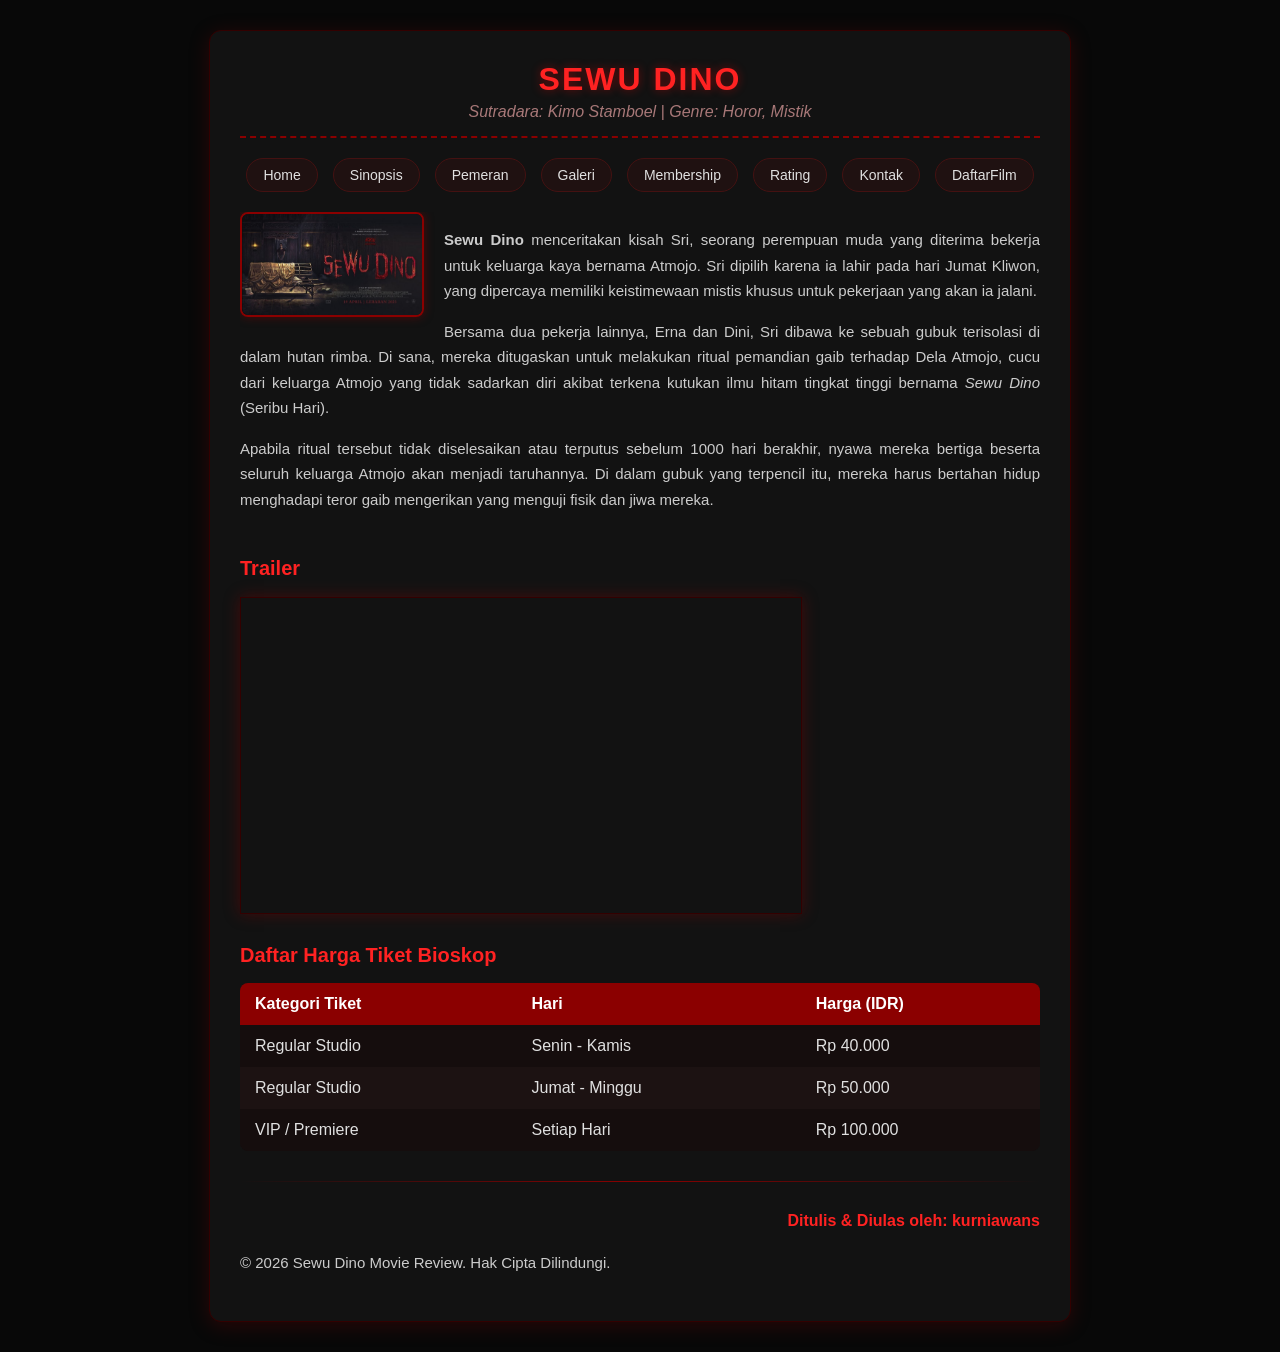
<file: index.html>
<!DOCTYPE html>
<html lang="id">
<head>
<meta charset="UTF-8">
<meta name="viewport" content="width=device-width, initial-scale=1.0">
<title>Sewu Dino - Review & Tiket</title>
<style>
    body {
        font-family: 'Segoe UI', Tahoma, Geneva, Verdana, sans-serif;
        margin: 0;
        padding: 0;
        background-color: #080808;
        color: #e0e0e0;
    }
    .container {
        max-width: 800px;
        margin: 30px auto;
        background-color: #121212;
        padding: 30px;
        border-radius: 12px;
        box-shadow: 0 4px 20px rgba(139, 0, 0, 0.25);
        border: 1px solid #330000;
    }
    header {
        text-align: center;
        border-bottom: 2px dashed #8b0000;
        padding-bottom: 15px;
    }
    h1 {
        font-size: 32px;
        color: #ff2222;
        margin: 0;
        text-transform: uppercase;
        letter-spacing: 2px;
        text-shadow: 0 0 10px rgba(255, 0, 0, 0.4);
    }
    .subtitle {
        font-size: 16px;
        color: #a87878;
        margin-top: 5px;
        font-style: italic;
    }
    nav {
        display: flex;
        justify-content: center;
        gap: 15px;
        margin: 20px 0;
        flex-wrap: wrap;
    }
    nav a {
        color: #e0e0e0;
        background-color: #1f1111;
        padding: 8px 16px;
        text-decoration: none;
        border-radius: 20px;
        font-size: 14px;
        border: 1px solid #441111;
        transition: all 0.3s ease;
    }
    nav a:hover {
        background-color: #8b0000;
        color: #fff;
        box-shadow: 0 0 8px rgba(255, 0, 0, 0.6);
    }
    .poster-container {
        overflow: hidden;
        margin-top: 20px;
    }
    .poster {
        width: 180px;
        float: left;
        margin-right: 20px;
        margin-bottom: 10px;
        border-radius: 8px;
        border: 2px solid #8b0000;
        box-shadow: 0 0 10px rgba(139, 0, 0, 0.5);
    }
    p {
        font-size: 15px;
        line-height: 1.7;
        color: #cccccc;
        text-align: justify;
    }
    h2 {
        font-size: 20px;
        color: #ff2222;
        margin-top: 30px;
        clear: both;
    }
    .video-wrapper {
        max-width: 560px;
        margin: 15px 0;
        border: 1px solid #330000;
        box-shadow: 0 0 15px rgba(139, 0, 0, 0.4);
    }
    .video-wrapper iframe {
        width: 100%;
        height: 315px;
        border: none;
        display: block;
    }
    table.harga {
        width: 100%;
        border-collapse: collapse;
        margin-top: 10px;
        border-radius: 8px;
        overflow: hidden;
    }
    table.harga th, table.harga td {
        padding: 12px 15px;
        text-align: left;
    }
    table.harga th {
        background-color: #8b0000;
        color: #ffffff;
        font-weight: bold;
    }
    table.harga tr:nth-child(even) {
        background-color: #1c1212;
    }
    table.harga tr:nth-child(odd) {
        background-color: #150d0d;
    }
    .custom-divider {
        height: 1px;
        background: linear-gradient(to right, transparent, #8b0000, transparent);
        margin: 30px 0;
    }
    .author-box {
        text-align: right;
        font-weight: bold;
        color: #ff2222;
        margin-top: 15px;
    }
    footer {
        text-align: center;
        font-size: 13px;
        color: #775555;
        margin-top: 20px;
    }
</style>
</head>
<body>

    <div class="container">

        <header>
            <h1>Sewu Dino</h1>
            <div class="subtitle">Sutradara: Kimo Stamboel | Genre: Horor, Mistik</div>
        </header>

   <nav>
    <a href="index.html">Home</a>
    <a href="sinopsis.html">Sinopsis</a>
    <a href="pemeran.html">Pemeran</a>
    <a href="galeri.html">Galeri</a>
    <a href="membership.html">Membership</a>
    <a href="rating.html">Rating</a>
    <a href="kontak.html">Kontak</a>
    <a href="./katalog/home.html">DaftarFilm</a>
</nav>
        <div class="poster-container">
           <img src="poster.jpg" class="poster" alt="Poster Sewu Dino">
            <p><strong>Sewu Dino</strong> menceritakan kisah Sri, seorang perempuan muda yang diterima bekerja untuk keluarga kaya bernama Atmojo. Sri dipilih karena ia lahir pada hari Jumat Kliwon, yang dipercaya memiliki keistimewaan mistis khusus untuk pekerjaan yang akan ia jalani.</p>

            <p>Bersama dua pekerja lainnya, Erna dan Dini, Sri dibawa ke sebuah gubuk terisolasi di dalam hutan rimba. Di sana, mereka ditugaskan untuk melakukan ritual pemandian gaib terhadap Dela Atmojo, cucu dari keluarga Atmojo yang tidak sadarkan diri akibat terkena kutukan ilmu hitam tingkat tinggi bernama <em>Sewu Dino</em> (Seribu Hari).</p>

            <p>Apabila ritual tersebut tidak diselesaikan atau terputus sebelum 1000 hari berakhir, nyawa mereka bertiga beserta seluruh keluarga Atmojo akan menjadi taruhannya. Di dalam gubuk yang terpencil itu, mereka harus bertahan hidup menghadapi teror gaib mengerikan yang menguji fisik dan jiwa mereka.</p>
        </div>

        <h2>Trailer</h2>
        <div class="video-wrapper">
            <iframe width="560" height="315"
                src="https://www.youtube.com/embed/WhhuLy4NvqM?controls=1"
                title="Trailer Sewu Dino"
                frameborder="0"
                allow="accelerometer; autoplay; clipboard-write; encrypted-media; gyroscope; picture-in-picture"
                allowfullscreen>
            </iframe>
        </div>

        <h2>Daftar Harga Tiket Bioskop</h2>
        <table class="harga">
            <thead>
                <tr>
                    <th>Kategori Tiket</th>
                    <th>Hari</th>
                    <th>Harga (IDR)</th>
                </tr>
            </thead>
            <tbody>
                <tr>
                    <td>Regular Studio</td>
                    <td>Senin - Kamis</td>
                    <td>Rp 40.000</td>
                </tr>
                <tr>
                    <td>Regular Studio</td>
                    <td>Jumat - Minggu</td>
                    <td>Rp 50.000</td>
                </tr>
                <tr>
                    <td>VIP / Premiere</td>
                    <td>Setiap Hari</td>
                    <td>Rp 100.000</td>
                </tr>
            </tbody>
        </table>

        <div class="custom-divider"></div>

        <div class="author-box">
            Ditulis & Diulas oleh: kurniawans
        </div>

        <footer>
            <p>&copy; 2026 Sewu Dino Movie Review. Hak Cipta Dilindungi.</p>
        </footer>

    </div>

</body>
</html>
</file>
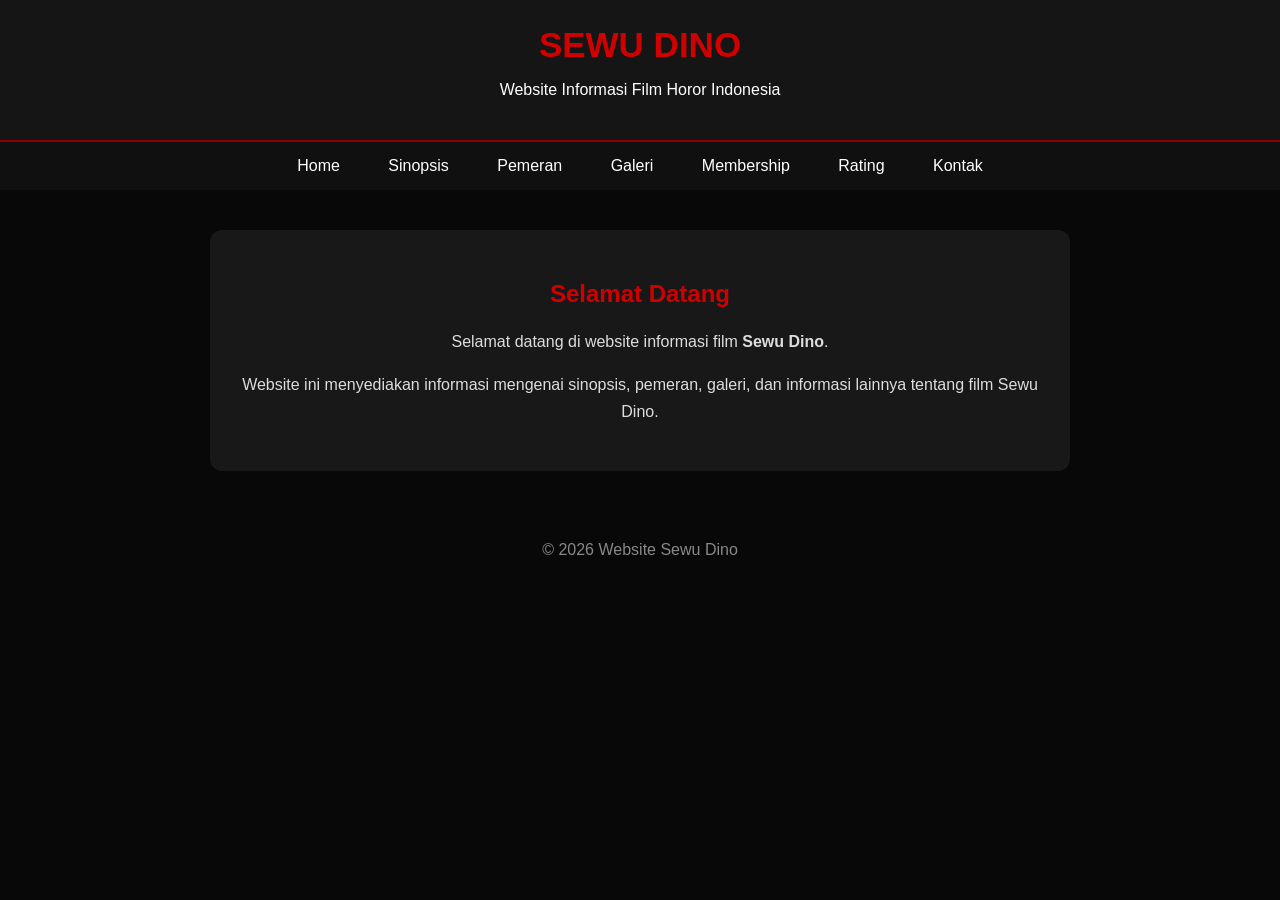
<file: beranda.html>
<!DOCTYPE html>
<html lang="id">
<head>
    <meta charset="UTF-8">
    <meta name="viewport" content="width=device-width, initial-scale=1.0">
    <title>Beranda - Sewu Dino</title>

    <style>
        body {
            margin: 0;
            font-family: Arial, sans-serif;
            background-color: #080808;
            color: white;
        }

        header {
            background-color: #151515;
            padding: 25px;
            text-align: center;
            border-bottom: 2px solid #8b0000;
        }

        header h1 {
            color: #d00000;
            margin: 0;
            font-size: 35px;
        }

        nav {
            text-align: center;
            padding: 15px;
            background-color: #101010;
        }

        nav a {
            color: white;
            text-decoration: none;
            margin: 0 10px;
            padding: 8px 12px;
            border-radius: 5px;
        }

        nav a:hover {
            background-color: #8b0000;
        }

        .container {
            max-width: 800px;
            margin: 40px auto;
            padding: 30px;
            background-color: #181818;
            border-radius: 12px;
            text-align: center;
        }

        .container h2 {
            color: #d00000;
        }

        .container p {
            line-height: 1.7;
            color: #dddddd;
        }

        footer {
            text-align: center;
            padding: 20px;
            color: #888;
            margin-top: 50px;
        }
    </style>
</head>

<body>

    <header>
        <h1>SEWU DINO</h1>
        <p>Website Informasi Film Horor Indonesia</p>
    </header>

  <nav>
    <a href="index.html">Home</a>
    <a href="sinopsis.html">Sinopsis</a>
    <a href="pemeran.html">Pemeran</a>
    <a href="galeri.html">Galeri</a>
    <a href="membership.html">Membership</a>
    <a href="rating.html">Rating</a>
    <a href="kontak.html">Kontak</a>
</nav>

    <div class="container">
        <h2>Selamat Datang</h2>

        <p>
            Selamat datang di website informasi film
            <b>Sewu Dino</b>.
        </p>

        <p>
            Website ini menyediakan informasi mengenai
            sinopsis, pemeran, galeri, dan informasi lainnya
            tentang film Sewu Dino.
        </p>
    </div>

    <footer>
        &copy; 2026 Website Sewu Dino
    </footer>

</body>
</html>
</file>
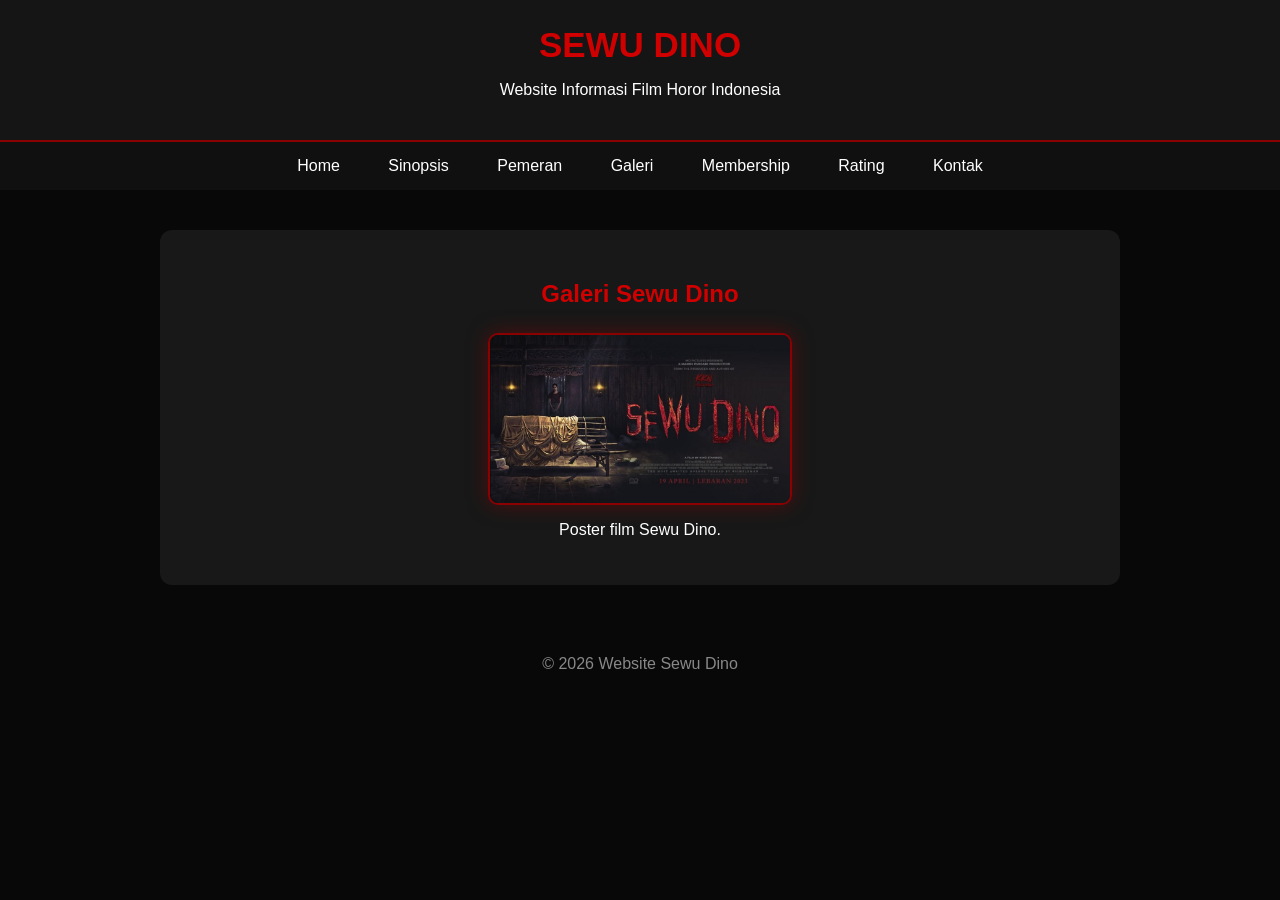
<file: galeri.html>
<!DOCTYPE html>
<html lang="id">
<head>
    <meta charset="UTF-8">
    <meta name="viewport" content="width=device-width, initial-scale=1.0">
    <title>Galeri - Sewu Dino</title>

    <style>
        body {
            margin: 0;
            font-family: Arial, sans-serif;
            background-color: #080808;
            color: white;
        }

        header {
            background-color: #151515;
            padding: 25px;
            text-align: center;
            border-bottom: 2px solid #8b0000;
        }

        header h1 {
            color: #d00000;
            margin: 0;
            font-size: 35px;
        }

        nav {
            text-align: center;
            padding: 15px;
            background-color: #101010;
        }

        nav a {
            color: white;
            text-decoration: none;
            margin: 0 10px;
            padding: 8px 12px;
            border-radius: 5px;
        }

        nav a:hover {
            background-color: #8b0000;
        }

        .container {
            max-width: 900px;
            margin: 40px auto;
            padding: 30px;
            background-color: #181818;
            border-radius: 12px;
            text-align: center;
        }

        h2 {
            color: #d00000;
        }

        .galeri {
            display: flex;
            justify-content: center;
            margin-top: 25px;
        }

        .galeri img {
            width: 300px;
            max-width: 100%;
            border-radius: 10px;
            border: 2px solid #8b0000;
            box-shadow: 0 0 20px rgba(139, 0, 0, 0.5);
        }

        footer {
            text-align: center;
            padding: 20px;
            color: #888;
            margin-top: 50px;
        }
    </style>
</head>

<body>

    <header>
        <h1>SEWU DINO</h1>
        <p>Website Informasi Film Horor Indonesia</p>
    </header>

  <nav>
    <a href="index.html">Home</a>
    <a href="sinopsis.html">Sinopsis</a>
    <a href="pemeran.html">Pemeran</a>
    <a href="galeri.html">Galeri</a>
    <a href="membership.html">Membership</a>
    <a href="rating.html">Rating</a>
    <a href="kontak.html">Kontak</a>
</nav>

    <div class="container">
        <h2>Galeri Sewu Dino</h2>

        <div class="galeri">
            <img src="poster.jpg" alt="Poster Sewu Dino">
        </div>

        <p>
            Poster film Sewu Dino.
        </p>
    </div>

    <footer>
        &copy; 2026 Website Sewu Dino
    </footer>

</body>
</html>
</file>
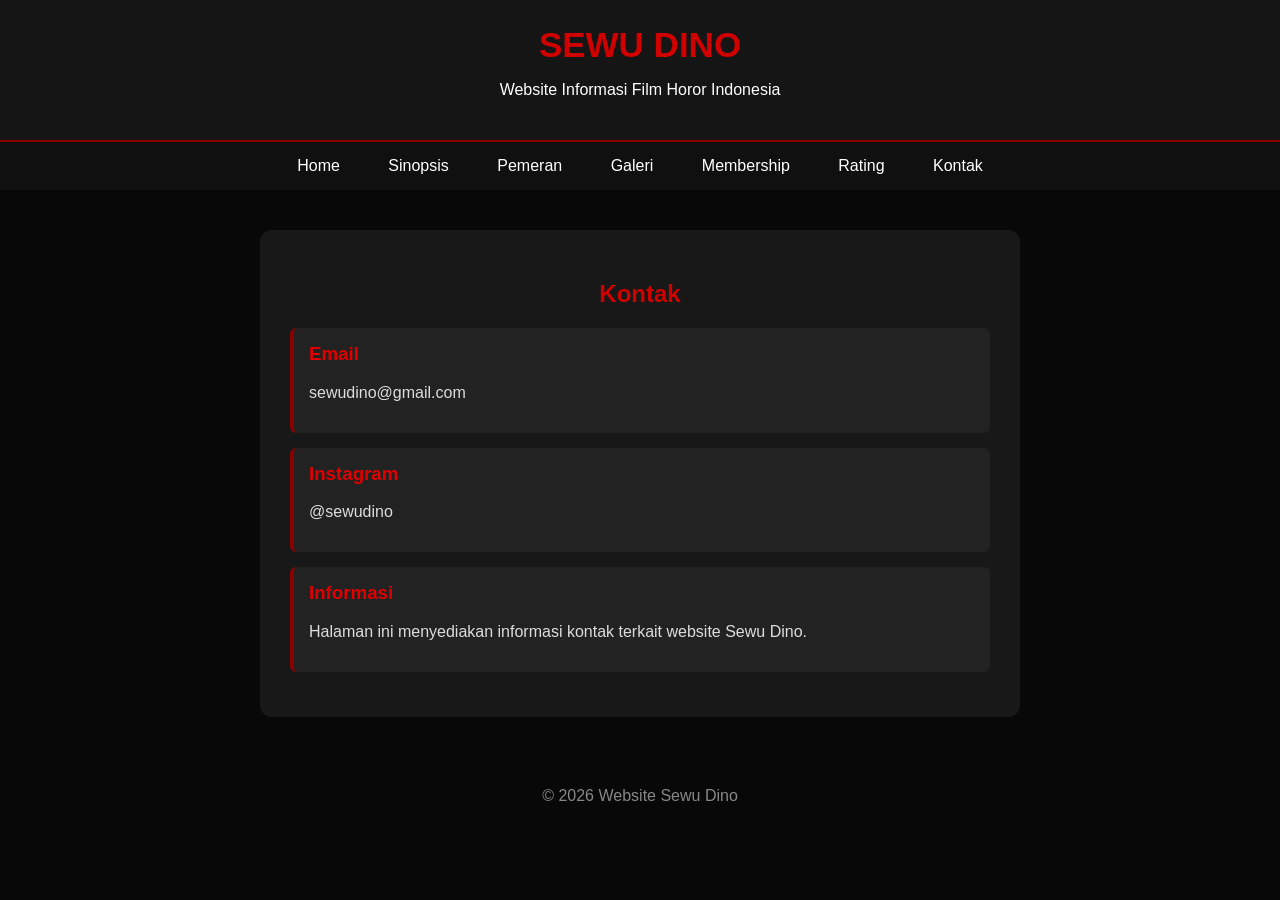
<file: kontak.html>
<!DOCTYPE html>
<html lang="id">
<head>
    <meta charset="UTF-8">
    <meta name="viewport" content="width=device-width, initial-scale=1.0">
    <title>Kontak - Sewu Dino</title>

    <style>
        body {
            margin: 0;
            font-family: Arial, sans-serif;
            background-color: #080808;
            color: white;
        }

        header {
            background-color: #151515;
            padding: 25px;
            text-align: center;
            border-bottom: 2px solid #8b0000;
        }

        header h1 {
            color: #d00000;
            margin: 0;
            font-size: 35px;
        }

        nav {
            text-align: center;
            padding: 15px;
            background-color: #101010;
        }

        nav a {
            color: white;
            text-decoration: none;
            margin: 0 10px;
            padding: 8px 12px;
            border-radius: 5px;
        }

        nav a:hover {
            background-color: #8b0000;
        }

        .container {
            max-width: 700px;
            margin: 40px auto;
            padding: 30px;
            background-color: #181818;
            border-radius: 12px;
        }

        h2 {
            color: #d00000;
            text-align: center;
        }

        .info {
            background-color: #222;
            padding: 15px;
            margin: 15px 0;
            border-left: 4px solid #8b0000;
            border-radius: 6px;
        }

        .info h3 {
            color: #e00000;
            margin-top: 0;
        }

        .info p {
            color: #ddd;
        }

        footer {
            text-align: center;
            padding: 20px;
            color: #888;
            margin-top: 50px;
        }
    </style>
</head>

<body>

    <header>
        <h1>SEWU DINO</h1>
        <p>Website Informasi Film Horor Indonesia</p>
    </header>

  <nav>
    <a href="index.html">Home</a>
    <a href="sinopsis.html">Sinopsis</a>
    <a href="pemeran.html">Pemeran</a>
    <a href="galeri.html">Galeri</a>
    <a href="membership.html">Membership</a>
    <a href="rating.html">Rating</a>
    <a href="kontak.html">Kontak</a>
</nav>

    <div class="container">

        <h2>Kontak</h2>

        <div class="info">
            <h3>Email</h3>
            <p>sewudino@gmail.com</p>
        </div>

        <div class="info">
            <h3>Instagram</h3>
            <p>@sewudino</p>
        </div>

        <div class="info">
            <h3>Informasi</h3>
            <p>
                Halaman ini menyediakan informasi kontak
                terkait website Sewu Dino.
            </p>
        </div>

    </div>

    <footer>
        &copy; 2026 Website Sewu Dino
    </footer>

</body>
</html>
</file>
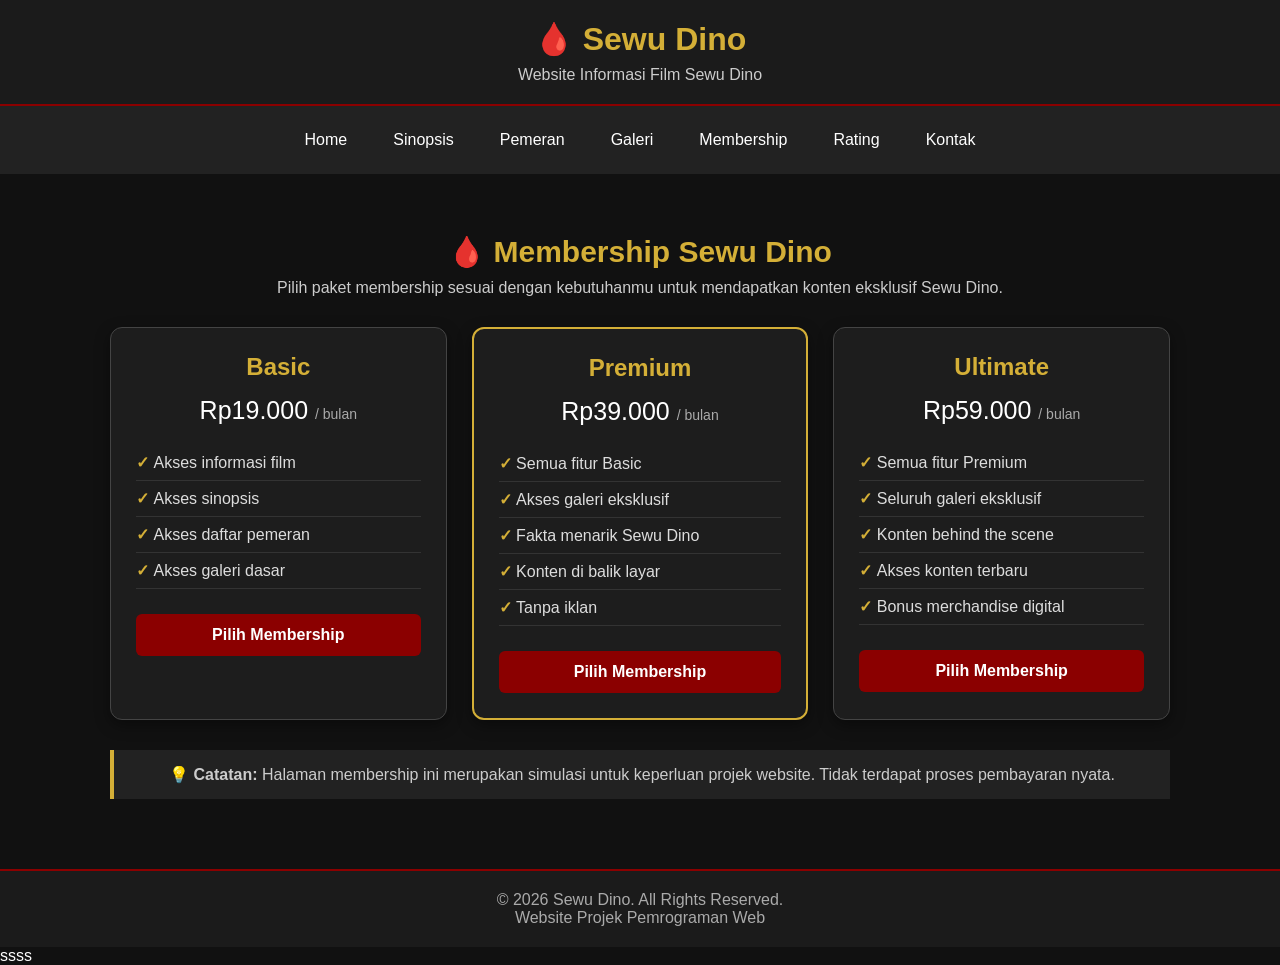
<file: membership.html>
<!DOCTYPE html>
<html lang="id">
<head>
    <meta charset="UTF-8">
    <meta name="viewport" content="width=device-width, initial-scale=1.0">
    <title>Membership - Sewu Dino</title>

    <style>
        * {
            margin: 0;
            padding: 0;
            box-sizing: border-box;
        }

        body {
            font-family: Arial, sans-serif;
            background: #111;
            color: #fff;
        }

        header {
            background: #1b1b1b;
            padding: 20px;
            text-align: center;
            border-bottom: 2px solid #8b0000;
        }

        header h1 {
            color: #d4af37;
            margin-bottom: 8px;
        }

        header p {
            color: #ccc;
        }

        nav {
            background: #222;
            display: flex;
            justify-content: center;
            flex-wrap: wrap;
            gap: 10px;
            padding: 15px;
        }

        nav a {
            color: white;
            text-decoration: none;
            padding: 10px 18px;
            border-radius: 5px;
        }

        nav a:hover,
        nav a.active {
            background: #8b0000;
        }

        .container {
            max-width: 1100px;
            margin: 40px auto;
            padding: 20px;
        }

        .title {
            text-align: center;
            margin-bottom: 30px;
        }

        .title h2 {
            color: #d4af37;
            font-size: 30px;
            margin-bottom: 10px;
        }

        .title p {
            color: #ccc;
        }

        .membership {
            display: grid;
            grid-template-columns: repeat(auto-fit, minmax(250px, 1fr));
            gap: 25px;
        }

        .card {
            background: #1d1d1d;
            border: 1px solid #444;
            border-radius: 12px;
            padding: 25px;
            text-align: center;
            box-shadow: 0 5px 15px rgba(0,0,0,0.4);
            transition: 0.3s;
        }

        .card:hover {
            transform: translateY(-5px);
            border-color: #d4af37;
        }

        .card.premium {
            border: 2px solid #d4af37;
        }

        .card h3 {
            color: #d4af37;
            font-size: 24px;
            margin-bottom: 15px;
        }

        .price {
            font-size: 25px;
            color: #fff;
            margin-bottom: 20px;
        }

        .price span {
            font-size: 14px;
            color: #aaa;
        }

        .card ul {
            list-style: none;
            text-align: left;
            margin-bottom: 25px;
        }

        .card li {
            padding: 8px 0;
            border-bottom: 1px solid #333;
            color: #ddd;
        }

        .card li::before {
            content: "✓ ";
            color: #d4af37;
            font-weight: bold;
        }

        .btn {
            display: block;
            background: #8b0000;
            color: white;
            text-decoration: none;
            padding: 12px;
            border-radius: 6px;
            font-weight: bold;
        }

        .btn:hover {
            background: #b30000;
        }

        .info {
            margin-top: 30px;
            background: #222;
            border-left: 4px solid #d4af37;
            padding: 15px;
            color: #ccc;
            text-align: center;
        }

        footer {
            margin-top: 50px;
            background: #1b1b1b;
            text-align: center;
            padding: 20px;
            color: #aaa;
            border-top: 2px solid #8b0000;
        }

        @media (max-width: 600px) {
            .title h2 {
                font-size: 24px;
            }

            nav a {
                padding: 8px 12px;
                font-size: 14px;
            }
        }
    </style>
</head>

<body>

    <!-- HEADER -->
    <header>
        <h1>🩸 Sewu Dino</h1>
        <p>Website Informasi Film Sewu Dino</p>
    </header>

    <!-- NAVBAR -->
  <nav>
    <a href="index.html">Home</a>
    <a href="sinopsis.html">Sinopsis</a>
    <a href="pemeran.html">Pemeran</a>
    <a href="galeri.html">Galeri</a>
    <a href="membership.html">Membership</a>
    <a href="rating.html">Rating</a>
    <a href="kontak.html">Kontak</a>
</nav>

    <!-- CONTENT -->
    <div class="container">

        <div class="title">
            <h2>🩸 Membership Sewu Dino</h2>
            <p>
                Pilih paket membership sesuai dengan kebutuhanmu
                untuk mendapatkan konten eksklusif Sewu Dino.
            </p>
        </div>

        <div class="membership">

            <!-- BASIC -->
            <div class="card">
                <h3>Basic</h3>

                <div class="price">
                    Rp19.000 <span>/ bulan</span>
                </div>

                <ul>
                    <li>Akses informasi film</li>
                    <li>Akses sinopsis</li>
                    <li>Akses daftar pemeran</li>
                    <li>Akses galeri dasar</li>
                </ul>

                <a href="#" class="btn"
                   onclick="pilihPaket('Basic')">
                    Pilih Membership
                </a>
            </div>

            <!-- PREMIUM -->
            <div class="card premium">
                <h3>Premium</h3>

                <div class="price">
                    Rp39.000 <span>/ bulan</span>
                </div>

                <ul>
                    <li>Semua fitur Basic</li>
                    <li>Akses galeri eksklusif</li>
                    <li>Fakta menarik Sewu Dino</li>
                    <li>Konten di balik layar</li>
                    <li>Tanpa iklan</li>
                </ul>

                <a href="#" class="btn"
                   onclick="pilihPaket('Premium')">
                    Pilih Membership
                </a>
            </div>

            <!-- ULTIMATE -->
            <div class="card">
                <h3>Ultimate</h3>

                <div class="price">
                    Rp59.000 <span>/ bulan</span>
                </div>

                <ul>
                    <li>Semua fitur Premium</li>
                    <li>Seluruh galeri eksklusif</li>
                    <li>Konten behind the scene</li>
                    <li>Akses konten terbaru</li>
                    <li>Bonus merchandise digital</li>
                </ul>

                <a href="#" class="btn"
                   onclick="pilihPaket('Ultimate')">
                    Pilih Membership
                </a>
            </div>

        </div>

        <div class="info">
            <p>
                💡 <b>Catatan:</b> Halaman membership ini merupakan
                simulasi untuk keperluan projek website.
                Tidak terdapat proses pembayaran nyata.
            </p>
        </div>

    </div>

    <!-- FOOTER -->
    <footer>
        <p>© 2026 Sewu Dino. All Rights Reserved.</p>
        <p>Website Projek Pemrograman Web</p>
    </footer>

    <script>
        function pilihPaket(paket) {
            alert(
                "Kamu memilih Membership " +
                paket +
                " Sewu Dino."
            );
        }
    </script>

</body>
</html>ssss
</file>
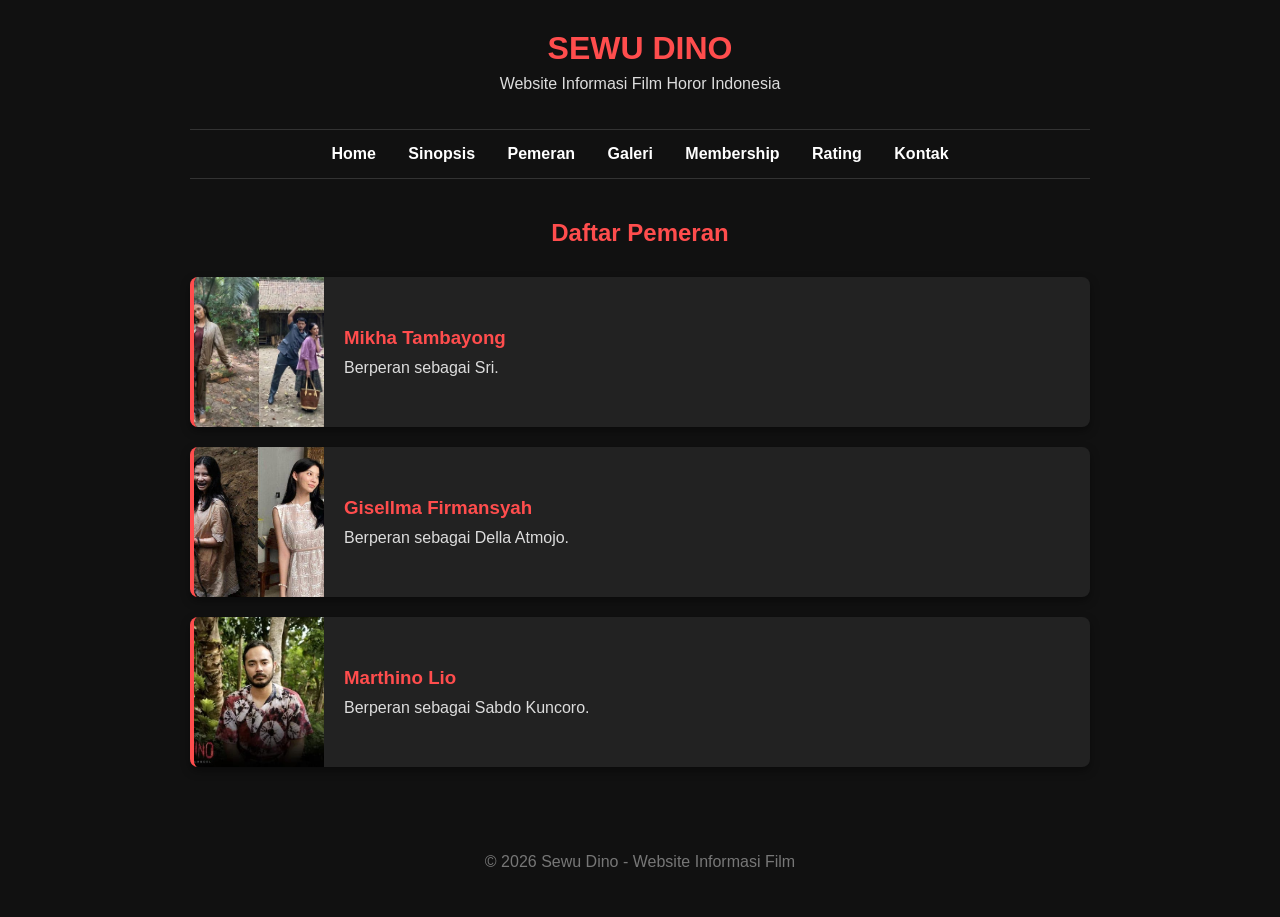
<file: pemeran.html>
<!DOCTYPE html>
<html lang="id">
<head>
    <meta charset="UTF-8">
    <meta name="viewport" content="width=device-width, initial-scale=1.0">
    <title>Pemeran - Sewu Dino</title>

    <style>
        body {
            margin: 0;
            font-family: Arial, sans-serif;
            background-color: #111;
            color: white;
        }

        .container {
            width: 80%;
            max-width: 900px;
            margin: auto;
        }

        header {
            text-align: center;
            padding: 30px 0 20px;
        }

        header h1 {
            color: #ff4d4d;
            margin: 0;
            font-size: 32px;
        }

        header p {
            color: #ddd;
            margin-top: 8px;
        }

        nav {
            text-align: center;
            padding: 15px 0;
            border-top: 1px solid #333;
            border-bottom: 1px solid #333;
        }

        nav a {
            color: white;
            text-decoration: none;
            margin: 0 14px;
            font-weight: bold;
        }

        nav a:hover {
            color: #ff4d4d;
        }

        .content {
            margin: 40px auto;
        }

        .content h2 {
            text-align: center;
            color: #ff4d4d;
            margin-bottom: 30px;
        }

        .actor {
            display: flex;
            align-items: center;
            background-color: #222;
            margin-bottom: 20px;
            border-left: 4px solid #ff4d4d;
            border-radius: 8px;
            overflow: hidden;
            box-shadow: 0 4px 10px rgba(0,0,0,0.4);
        }

        .actor img {
            width: 130px;
            height: 150px;
            object-fit: cover;
        }

        .actor-info {
            padding: 20px;
        }

        .actor-info h3 {
            color: #ff4d4d;
            margin: 0 0 10px;
        }

        .actor-info p {
            margin: 0;
            color: #ddd;
        }

        footer {
            text-align: center;
            color: #777;
            padding: 30px 0;
        }
    </style>
</head>

<body>

<div class="container">

    <header>
        <h1>SEWU DINO</h1>
        <p>Website Informasi Film Horor Indonesia</p>
    </header>

    <nav>
        <a href="index.html">Home</a>
        <a href="sinopsis.html">Sinopsis</a>
        <a href="pemeran.html">Pemeran</a>
        <a href="galeri.html">Galeri</a>
        <a href="membership.html">Membership</a>
        <a href="rating.html">Rating</a>
        <a href="kontak.html">Kontak</a>
    </nav>

    <div class="content">

        <h2>Daftar Pemeran</h2>

        <div class="actor">
            <img src="./images/mikha.jpeg" alt="Mikha Tambayong">
            <div class="actor-info">
                <h3>Mikha Tambayong</h3>
                <p>Berperan sebagai Sri.</p>
            </div>
        </div>

        <div class="actor">
            <img src="./images/gisellma.jpeg" alt="Gisellma Firmansyah">
            <div class="actor-info">
                <h3>Gisellma Firmansyah</h3>
                <p>Berperan sebagai Della Atmojo.</p>
            </div>
        </div>

        <div class="actor">
            <img src="./images/marthino.jpeg" alt="Marthino Lio">
            <div class="actor-info">
                <h3>Marthino Lio</h3>
                <p>Berperan sebagai Sabdo Kuncoro.</p>
            </div>
        </div>

    </div>

    <footer>
        <p>© 2026 Sewu Dino - Website Informasi Film</p>
    </footer>

</div>

</body>
</html>
</file>
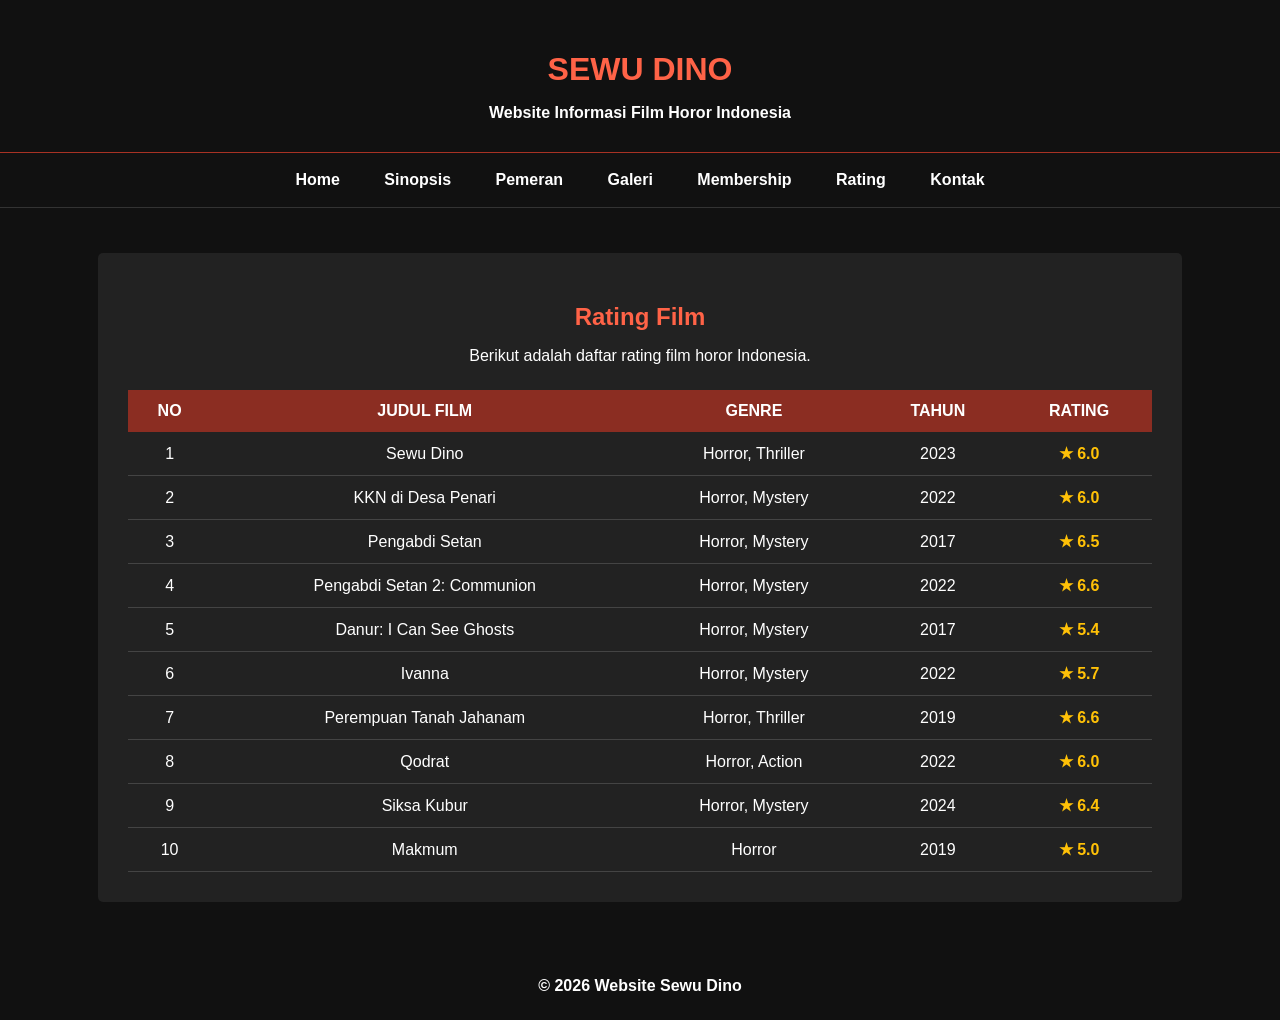
<file: rating.html>
<!DOCTYPE html>
<html lang="id">
<head>
    <meta charset="UTF-8">
    <meta name="viewport" content="width=device-width, initial-scale=1.0">

    <title>Rating - Sewu Dino</title>

    <style>
        body {
            margin: 0;
            background-color: #111111;
            color: white;
            font-family: Arial, sans-serif;
            text-align: center;
        }

        /* HEADER */
        header {
            padding-top: 30px;
        }

        header h1 {
            color: #ff6347;
            margin-bottom: 10px;
        }

        header p {
            font-weight: bold;
        }

        /* NAVBAR */
        nav {
            margin-top: 30px;
            padding: 18px 0;
            border-top: 1px solid #a83224;
            border-bottom: 1px solid #333333;
        }

        nav a {
            color: white;
            text-decoration: none;
            font-weight: bold;
            margin: 0 20px;
        }

        nav a:hover {
            color: #ff6347;
        }

        /* KONTEN */
        .content {
            width: 80%;
            margin: 45px auto;
            padding: 30px;
            background-color: #222222;
            border-radius: 5px;
        }

        .content h2 {
            color: #ff6347;
            margin-bottom: 10px;
        }

        .content p {
            margin-bottom: 25px;
        }

        /* TABEL */
        table {
            width: 100%;
            border-collapse: collapse;
        }

        th {
            background-color: #8b2d22;
            padding: 12px;
        }

        td {
            padding: 12px;
            border-bottom: 1px solid #444444;
        }

        tr:hover {
            background-color: #333333;
        }

        .rating {
            color: #ffc107;
            font-weight: bold;
        }

        /* FOOTER */
        footer {
            margin-top: 50px;
            padding: 25px;
            font-weight: bold;
        }
    </style>
</head>

<body>

    <!-- JUDUL WEBSITE -->
    <header>

        <h1>SEWU DINO</h1>

        <p>Website Informasi Film Horor Indonesia</p>

        <!-- MENU -->
     <nav>
    <a href="index.html">Home</a>
    <a href="sinopsis.html">Sinopsis</a>
    <a href="pemeran.html">Pemeran</a>
    <a href="galeri.html">Galeri</a>
    <a href="membership.html">Membership</a>
    <a href="rating.html">Rating</a>
    <a href="kontak.html">Kontak</a>
</nav>

    </header>


    <!-- ISI HALAMAN -->
    <div class="content">

        <h2>Rating Film</h2>

        <p>
            Berikut adalah daftar rating film horor Indonesia.
        </p>


        <!-- TABEL FILM -->
        <table>

            <tr>
                <th>NO</th>
                <th>JUDUL FILM</th>
                <th>GENRE</th>
                <th>TAHUN</th>
                <th>RATING</th>
            </tr>


            <tr>
                <td>1</td>
                <td>Sewu Dino</td>
                <td>Horror, Thriller</td>
                <td>2023</td>
                <td class="rating">★ 6.0</td>
            </tr>


            <tr>
                <td>2</td>
                <td>KKN di Desa Penari</td>
                <td>Horror, Mystery</td>
                <td>2022</td>
                <td class="rating">★ 6.0</td>
            </tr>


            <tr>
                <td>3</td>
                <td>Pengabdi Setan</td>
                <td>Horror, Mystery</td>
                <td>2017</td>
                <td class="rating">★ 6.5</td>
            </tr>


            <tr>
                <td>4</td>
                <td>Pengabdi Setan 2: Communion</td>
                <td>Horror, Mystery</td>
                <td>2022</td>
                <td class="rating">★ 6.6</td>
            </tr>


            <tr>
                <td>5</td>
                <td>Danur: I Can See Ghosts</td>
                <td>Horror, Mystery</td>
                <td>2017</td>
                <td class="rating">★ 5.4</td>
            </tr>


            <tr>
                <td>6</td>
                <td>Ivanna</td>
                <td>Horror, Mystery</td>
                <td>2022</td>
                <td class="rating">★ 5.7</td>
            </tr>


            <tr>
                <td>7</td>
                <td>Perempuan Tanah Jahanam</td>
                <td>Horror, Thriller</td>
                <td>2019</td>
                <td class="rating">★ 6.6</td>
            </tr>


            <tr>
                <td>8</td>
                <td>Qodrat</td>
                <td>Horror, Action</td>
                <td>2022</td>
                <td class="rating">★ 6.0</td>
            </tr>


            <tr>
                <td>9</td>
                <td>Siksa Kubur</td>
                <td>Horror, Mystery</td>
                <td>2024</td>
                <td class="rating">★ 6.4</td>
            </tr>


            <tr>
                <td>10</td>
                <td>Makmum</td>
                <td>Horror</td>
                <td>2019</td>
                <td class="rating">★ 5.0</td>
            </tr>

        </table>

    </div>


    <!-- FOOTER -->
    <footer>

        © 2026 Website Sewu Dino

    </footer>

</body>
</html>
</file>
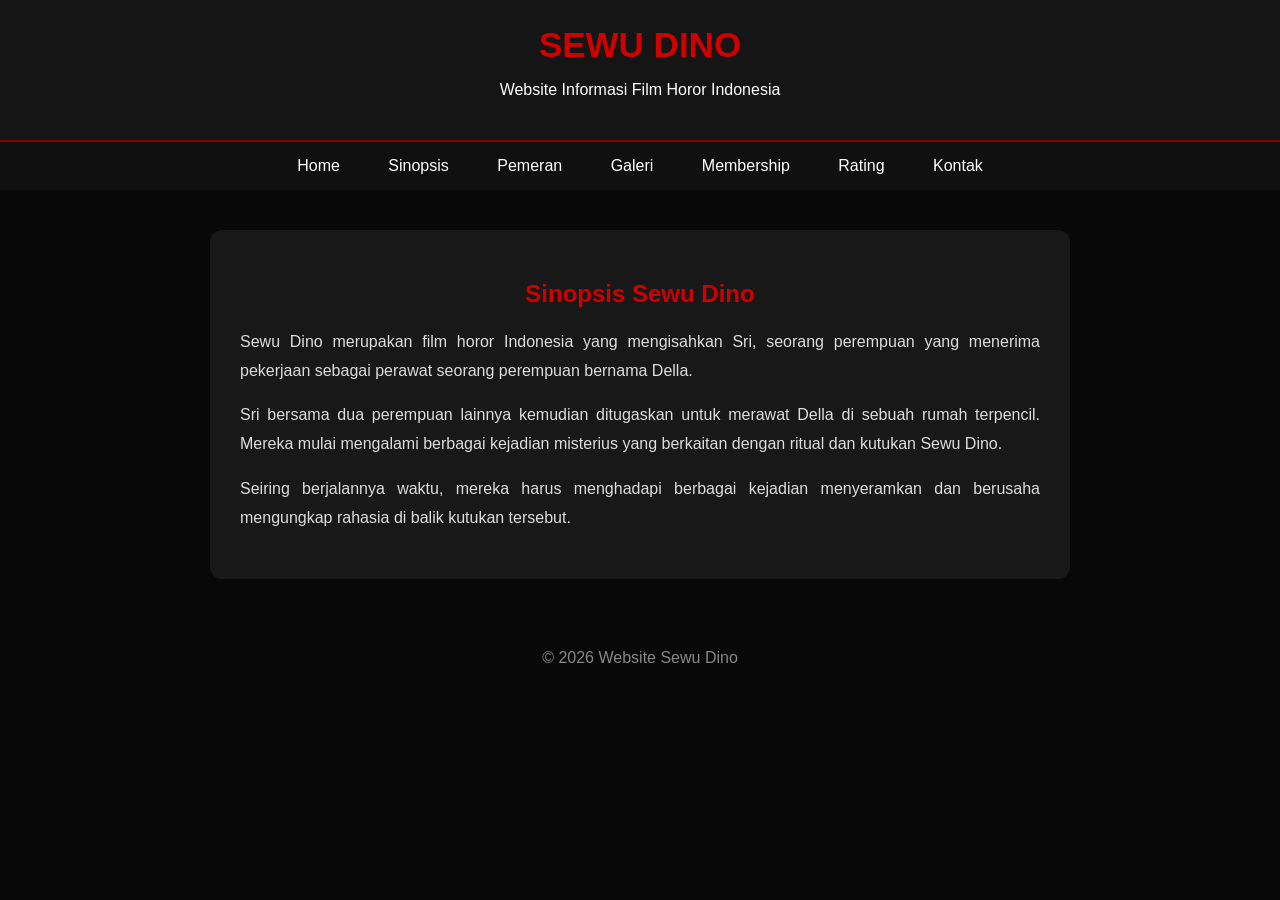
<file: sinopsis.html>
<!DOCTYPE html>
<html lang="id">
<head>
    <meta charset="UTF-8">
    <meta name="viewport" content="width=device-width, initial-scale=1.0">
    <title>Sinopsis - Sewu Dino</title>

    <style>
        body {
            margin: 0;
            font-family: Arial, sans-serif;
            background-color: #080808;
            color: white;
        }

        header {
            background-color: #151515;
            padding: 25px;
            text-align: center;
            border-bottom: 2px solid #8b0000;
        }

        header h1 {
            color: #d00000;
            margin: 0;
            font-size: 35px;
        }

        nav {
            text-align: center;
            padding: 15px;
            background-color: #101010;
        }

        nav a {
            color: white;
            text-decoration: none;
            margin: 0 10px;
            padding: 8px 12px;
            border-radius: 5px;
        }

        nav a:hover {
            background-color: #8b0000;
        }

        .container {
            max-width: 800px;
            margin: 40px auto;
            padding: 30px;
            background-color: #181818;
            border-radius: 12px;
        }

        .container h2 {
            color: #d00000;
            text-align: center;
        }

        .container p {
            line-height: 1.8;
            color: #dddddd;
            text-align: justify;
        }

        footer {
            text-align: center;
            padding: 20px;
            color: #888;
            margin-top: 50px;
        }
    </style>
</head>

<body>

    <header>
        <h1>SEWU DINO</h1>
        <p>Website Informasi Film Horor Indonesia</p>
    </header>

  <nav>
    <a href="index.html">Home</a>
    <a href="sinopsis.html">Sinopsis</a>
    <a href="pemeran.html">Pemeran</a>
    <a href="galeri.html">Galeri</a>
    <a href="membership.html">Membership</a>
    <a href="rating.html">Rating</a>
    <a href="kontak.html">Kontak</a>
</nav>
    <div class="container">
        <h2>Sinopsis Sewu Dino</h2>

        <p>
            Sewu Dino merupakan film horor Indonesia yang mengisahkan
            Sri, seorang perempuan yang menerima pekerjaan sebagai
            perawat seorang perempuan bernama Della.
        </p>

        <p>
            Sri bersama dua perempuan lainnya kemudian ditugaskan
            untuk merawat Della di sebuah rumah terpencil. Mereka
            mulai mengalami berbagai kejadian misterius yang
            berkaitan dengan ritual dan kutukan Sewu Dino.
        </p>

        <p>
            Seiring berjalannya waktu, mereka harus menghadapi
            berbagai kejadian menyeramkan dan berusaha mengungkap
            rahasia di balik kutukan tersebut.
        </p>
    </div>

    <footer>
        &copy; 2026 Website Sewu Dino
    </footer>

</body>
</html>
</file>
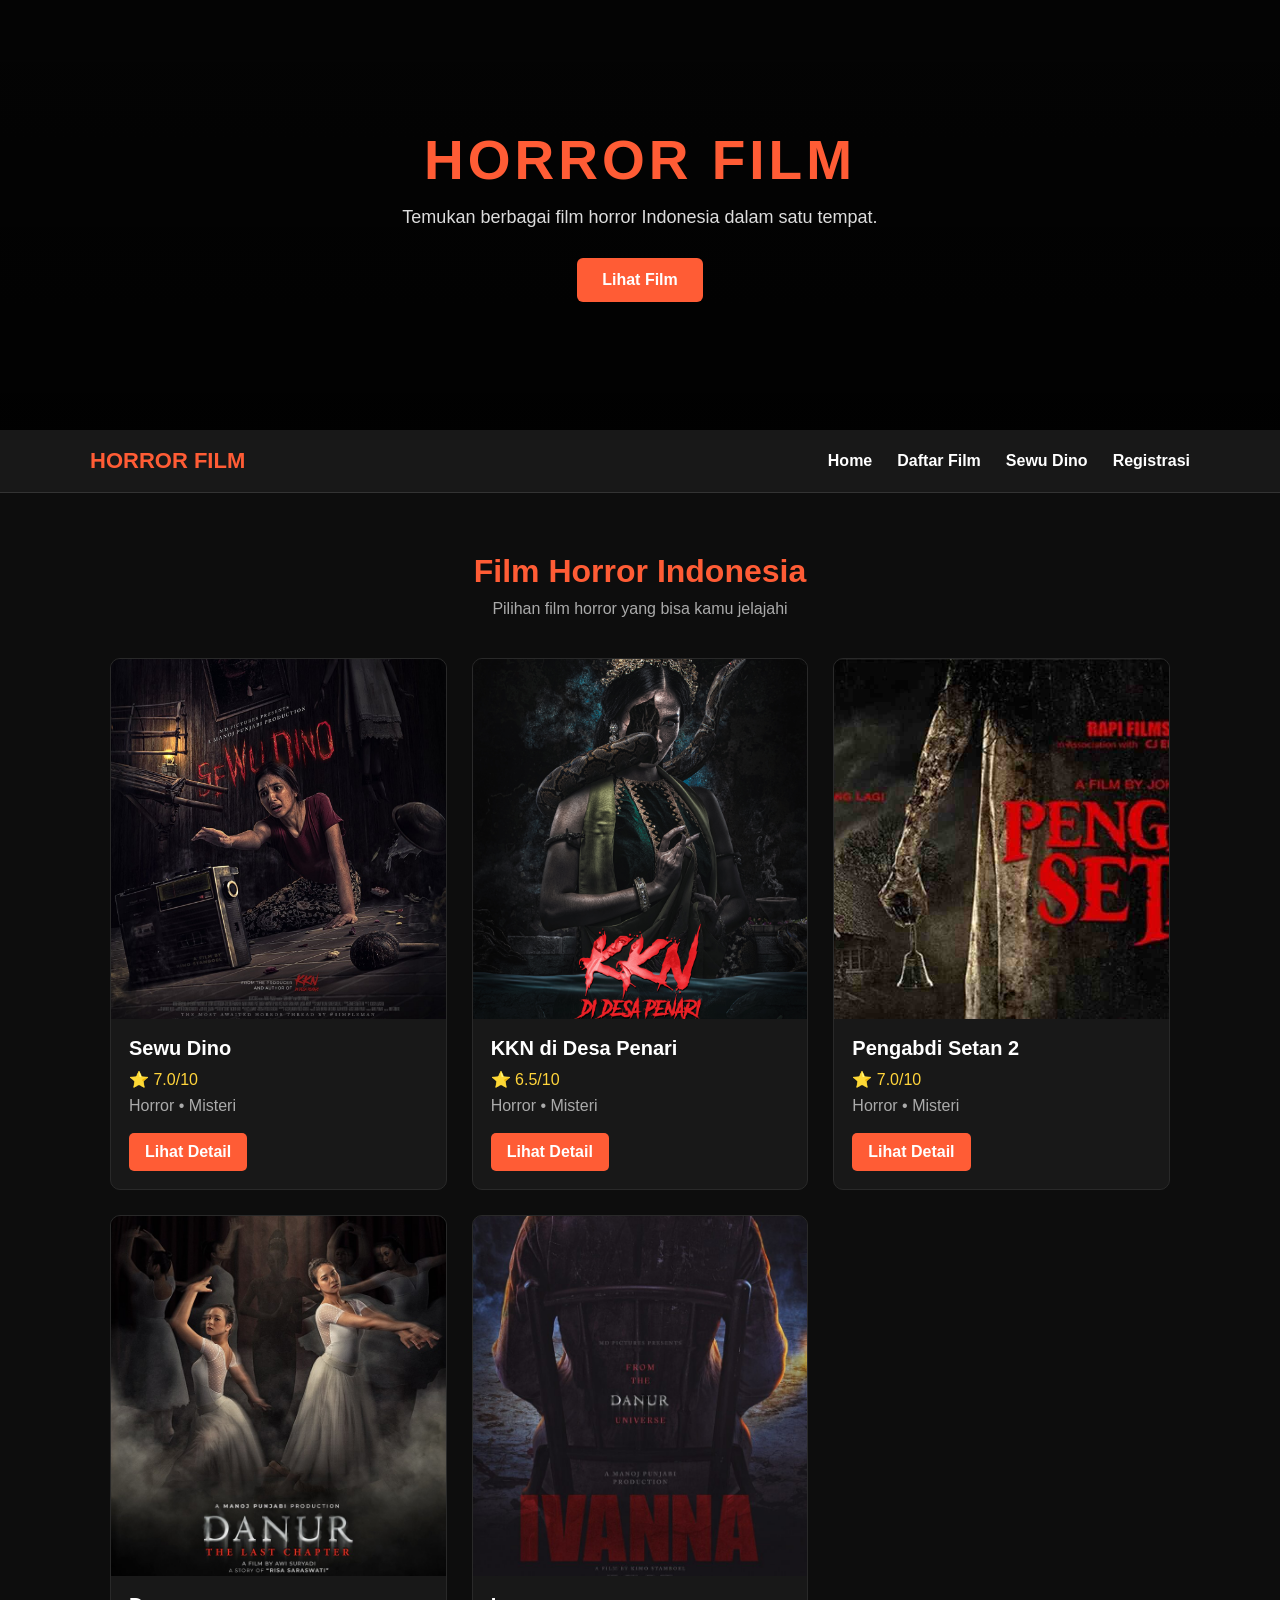
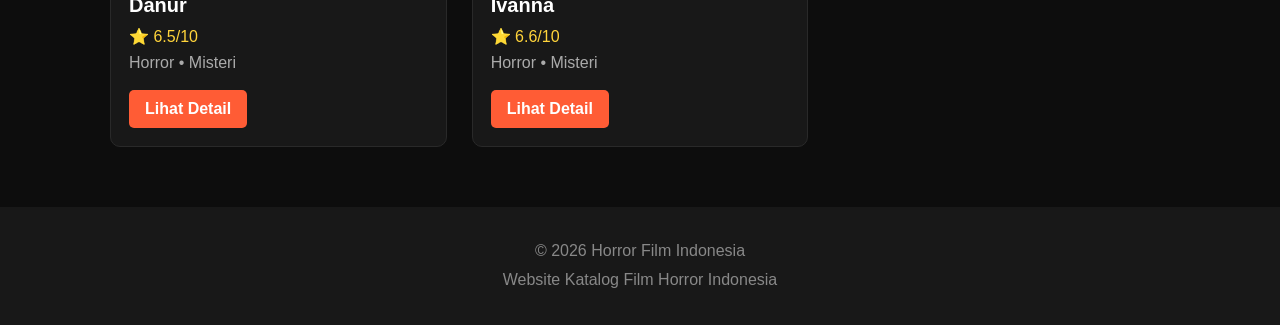
<file: katalog/home.html>
<!DOCTYPE html>
<html lang="id">

<head>
    <meta charset="UTF-8">
    <meta name="viewport" content="width=device-width, initial-scale=1.0">

    <title>Horror Film Indonesia</title>

    <link rel="stylesheet" href="style-katalog.css">

    <style>
        /* MEMASTIKAN SEMUA FILM TAMPIL */
        .film-container {
            display: grid !important;
            grid-template-columns: repeat(3, 1fr) !important;
            gap: 25px !important;
        }

        .film-card {
            display: block !important;
            visibility: visible !important;
            opacity: 1 !important;
        }

        @media (max-width: 800px) {
            .film-container {
                grid-template-columns: repeat(2, 1fr) !important;
            }
        }

        @media (max-width: 500px) {
            .film-container {
                grid-template-columns: 1fr !important;
            }
        }
    </style>

</head>

<body>

    <!-- HEADER -->
    <header class="hero">

        <div class="hero-content">

            <h1>HORROR FILM</h1>

            <p>
                Temukan berbagai film horror Indonesia
                dalam satu tempat.
            </p>

            <a href="#film" class="hero-button">
                Lihat Film
            </a>

        </div>

    </header>


    <!-- NAVBAR -->
    <nav>

        <div class="nav-container">

            <a href="home.html" class="logo">
                HORROR FILM
            </a>

            <div class="menu">

                <a href="home.html">
                    Home
                </a>

                <a href="#film">
                    Daftar Film
                </a>

                <a href="../beranda.html">
                    Sewu Dino
                </a>

                <a href="registrasi.html">
                    Registrasi
                </a>

            </div>

        </div>

    </nav>


    <!-- DAFTAR FILM -->
    <main id="film">

        <h2>Film Horror Indonesia</h2>

        <p class="subtitle">
            Pilihan film horror yang bisa kamu jelajahi
        </p>


        <div class="film-container">


            <!-- SEWU DINO -->
            <div class="film-card">

                <img src="sewu-dino.jpg" alt="Sewu Dino">

                <div class="film-info">

                    <h3>Sewu Dino</h3>

                    <p class="rating">
                        ⭐ 7.0/10
                    </p>

                    <p class="genre">
                        Horror • Misteri
                    </p>

                    <a href="../beranda.html">
                        Lihat Detail
                    </a>

                </div>

            </div>


            <!-- KKN DI DESA PENARI -->
            <div class="film-card">

                <img src="kkn.jpg" alt="KKN di Desa Penari">

                <div class="film-info">

                    <h3>KKN di Desa Penari</h3>

                    <p class="rating">
                        ⭐ 6.5/10
                    </p>

                    <p class="genre">
                        Horror • Misteri
                    </p>

                    <a href="kkn.html">
                        Lihat Detail
                    </a>

                </div>

            </div>


            <!-- PENGABDI SETAN -->
            <div class="film-card">

                <img src="pengabdi-setan.jpg" alt="Pengabdi Setan 2">

                <div class="film-info">

                    <h3>Pengabdi Setan 2</h3>

                    <p class="rating">
                        ⭐ 7.0/10
                    </p>

                    <p class="genre">
                        Horror • Misteri
                    </p>

                    <a href="pengabdi-setan.html">
                        Lihat Detail
                    </a>

                </div>

            </div>


            <!-- DANUR -->
            <div class="film-card">

                <img src="danur.jpg" alt="Danur">

                <div class="film-info">

                    <h3>Danur</h3>

                    <p class="rating">
                        ⭐ 6.5/10
                    </p>

                    <p class="genre">
                        Horror • Misteri
                    </p>

                    <a href="danur.html">
                        Lihat Detail
                    </a>

                </div>

            </div>


            <!-- IVANNA -->
            <div class="film-card">

                <img src="ivanna.jpg" alt="Ivanna">

                <div class="film-info">

                    <h3>Ivanna</h3>

                    <p class="rating">
                        ⭐ 6.6/10
                    </p>

                    <p class="genre">
                        Horror • Misteri
                    </p>

                    <a href="ivanna.html">
                        Lihat Detail
                    </a>

                </div>

            </div>


        </div>

    </main>


    <!-- FOOTER -->
    <footer>

        <p>
            © 2026 Horror Film Indonesia
        </p>

        <p>
            Website Katalog Film Horror Indonesia
        </p>

    </footer>


</body>

</html>
</file>
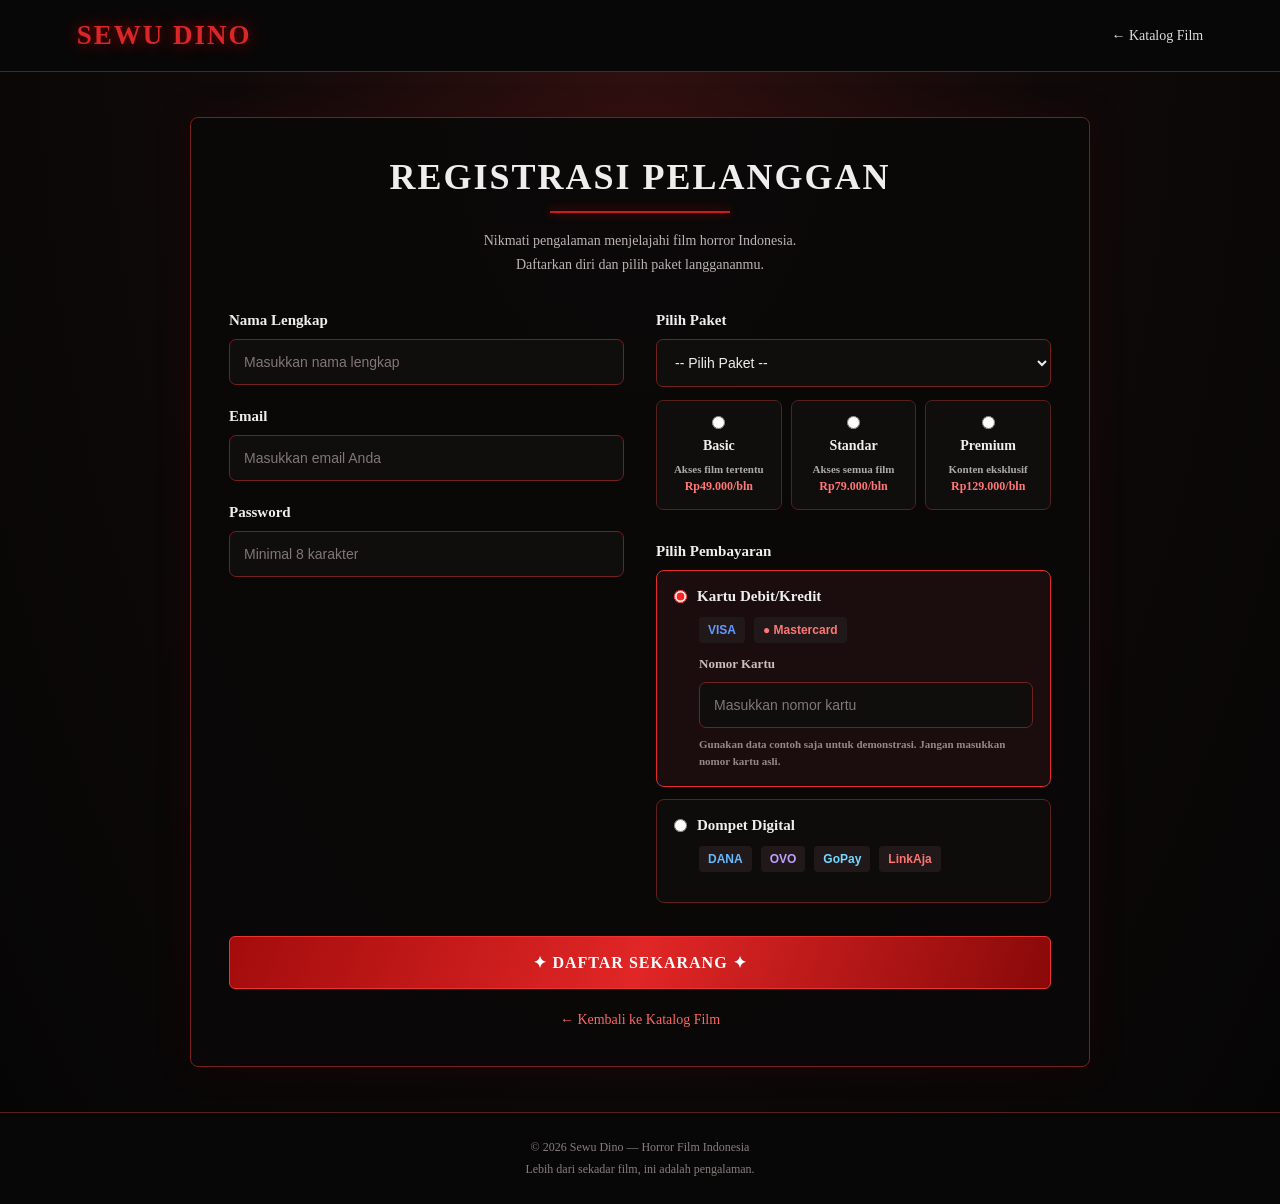
<file: katalog/registrasi.html>
<!DOCTYPE html>
<html lang="id">
<head>
<meta charset="UTF-8">
<meta name="viewport" content="width=device-width, initial-scale=1.0">
<title>Registrasi | Sewu Dino</title>

<style>
* {
    margin: 0;
    padding: 0;
    box-sizing: border-box;
}

body {
    font-family: Georgia, "Times New Roman", serif;
    background:
        radial-gradient(ellipse at top, #321010 0%, #100909 45%, #050505 100%);
    color: #eee;
    min-height: 100vh;
}

/* NAVBAR */
nav {
    background: #080707;
    border-bottom: 1px solid #6e1717;
    padding: 20px 6%;
    display: flex;
    justify-content: space-between;
    align-items: center;
    gap: 20px;
}

.logo {
    color: #d92727;
    font-family: Georgia, serif;
    font-size: 27px;
    font-weight: bold;
    letter-spacing: 2px;
    text-decoration: none;
    text-shadow: 0 0 15px #a00000;
}

.nav-link {
    color: #ddd;
    text-decoration: none;
    font-size: 14px;
}

.nav-link:hover {
    color: #ff3838;
}

/* FORM CONTAINER */
main {
    width: min(900px, 92%);
    margin: 45px auto;
}

.form-container {
    background: rgba(10, 8, 8, 0.96);
    border: 1px solid #762020;
    border-radius: 8px;
    padding: 38px;
    box-shadow: 0 0 35px #50000030;
}

.header {
    text-align: center;
    margin-bottom: 35px;
}

.header h1 {
    color: #eee;
    font-size: clamp(25px, 4vw, 36px);
    letter-spacing: 2px;
    text-transform: uppercase;
    margin-bottom: 13px;
}

.header .line {
    width: 180px;
    height: 2px;
    background: #c51e1e;
    margin: 0 auto 16px;
    box-shadow: 0 0 10px #a00;
}

.header p {
    color: #bdb4b4;
    line-height: 1.7;
    font-size: 14px;
}

/* LAYOUT FORM */
.form-grid {
    display: grid;
    grid-template-columns: 1fr 1fr;
    gap: 28px 32px;
}

.form-group {
    margin-bottom: 23px;
}

label, .section-title {
    display: block;
    margin-bottom: 10px;
    font-size: 15px;
    font-weight: bold;
}

input[type="text"],
input[type="email"],
input[type="password"],
select {
    width: 100%;
    padding: 14px;
    color: #eee;
    background: #100d0d;
    border: 1px solid #722020;
    border-radius: 7px;
    font-size: 14px;
    font-family: Arial, sans-serif;
}

input::placeholder {
    color: #827777;
}

input:focus, select:focus {
    outline: none;
    border-color: #ff3939;
    box-shadow: 0 0 8px #b0000030;
}

select option {
    background: #151010;
    color: white;
}

/* PAKET */
.package-options {
    display: grid;
    grid-template-columns: repeat(3, 1fr);
    gap: 9px;
    margin-top: 13px;
}

.package-card {
    position: relative;
    background: #100d0d;
    border: 1px solid #542020;
    border-radius: 7px;
    padding: 15px 8px;
    text-align: center;
    cursor: pointer;
    transition: 0.2s;
}

.package-card:has(input:checked) {
    border-color: #ff3030;
    background: #3a1111;
    box-shadow: 0 0 12px #8e000030;
}

.package-card input {
    accent-color: #f22;
    margin-bottom: 9px;
}

.package-card strong {
    display: block;
    font-size: 14px;
    margin-bottom: 7px;
}

.package-card small {
    display: block;
    color: #aaa;
    font-size: 11px;
    line-height: 1.5;
}

.package-card .price {
    color: #ff7777;
    font-weight: bold;
    margin-top: 10px;
    font-size: 12px;
}

/* PEMBAYARAN */
.payment-option {
    display: block;
    border: 1px solid #602020;
    background: #0e0b0b;
    border-radius: 8px;
    padding: 17px;
    margin-bottom: 12px;
    cursor: pointer;
}

.payment-option:has(input[type="radio"]:checked) {
    border-color: #e52c2c;
    background: #1b0d0d;
}

.payment-heading {
    display: flex;
    align-items: center;
    gap: 10px;
    margin-bottom: 12px;
}

.payment-heading input {
    accent-color: #f22;
}

.payment-heading span {
    font-weight: bold;
}

.logos {
    display: flex;
    flex-wrap: wrap;
    gap: 9px;
    margin: 8px 0 13px 25px;
}

.logo-chip {
    padding: 6px 9px;
    border-radius: 4px;
    background: #211919;
    font-family: Arial, sans-serif;
    font-size: 12px;
    font-weight: bold;
}

.visa { color: #649aff; }
.mastercard { color: #ff7777; }
.dana { color: #63baff; }
.ovo { color: #bca0ff; }
.gopay { color: #75d8ff; }
.linkaja { color: #ff7373; }

.card-input {
    margin-left: 25px;
}

.card-input label {
    font-size: 13px;
    color: #c9bebe;
}

.note {
    color: #938888;
    font-size: 11px;
    line-height: 1.5;
    margin-top: 8px;
}

/* BUTTON */
.submit-btn {
    width: 100%;
    padding: 16px;
    margin-top: 10px;
    border: 1px solid #ed3333;
    border-radius: 6px;
    background: linear-gradient(110deg, #a30c0c, #e12626, #890909);
    color: white;
    font-family: Georgia, serif;
    font-size: 16px;
    font-weight: bold;
    letter-spacing: 1px;
    cursor: pointer;
    transition: 0.25s;
}

.submit-btn:hover {
    background: #ff2929;
    box-shadow: 0 0 20px #c0000060;
    transform: translateY(-2px);
}

.back-link {
    display: block;
    width: fit-content;
    margin: 23px auto 0;
    color: #ff6666;
    text-decoration: none;
    font-size: 14px;
}

.back-link:hover {
    color: white;
}

footer {
    border-top: 1px solid #572020;
    background: #080707;
    text-align: center;
    padding: 24px 15px;
    color: #887d7d;
    font-size: 12px;
    line-height: 1.8;
}

/* RESPONSIVE HP */
@media (max-width: 650px) {
    nav {
        padding: 17px 5%;
    }

    .logo {
        font-size: 21px;
    }

    main {
        margin: 25px auto;
    }

    .form-container {
        padding: 24px 17px;
    }

    .form-grid {
        grid-template-columns: 1fr;
        gap: 0;
    }

    .package-options {
        gap: 6px;
    }

    .package-card {
        padding: 12px 5px;
    }

    .package-card strong {
        font-size: 12px;
    }

    .package-card small {
        font-size: 10px;
    }
}
</style>
</head>

<body>

<nav>
    <a href="../beranda.html" class="logo">SEWU DINO</a>
    <a href="home.html" class="nav-link">← Katalog Film</a>
</nav>

<main>
    <section class="form-container">

        <div class="header">
            <h1>Registrasi Pelanggan</h1>
            <div class="line"></div>
            <p>
                Nikmati pengalaman menjelajahi film horror Indonesia.
                <br>Daftarkan diri dan pilih paket langgananmu.
            </p>
        </div>

        <form id="registrationForm">
            <div class="form-grid">

                <!-- DATA PELANGGAN -->
                <div>
                    <div class="form-group">
                        <label for="nama">Nama Lengkap</label>
                        <input type="text" id="nama" name="nama"
                               placeholder="Masukkan nama lengkap" required>
                    </div>

                    <div class="form-group">
                        <label for="email">Email</label>
                        <input type="email" id="email" name="email"
                               placeholder="Masukkan email Anda" required>
                    </div>

                    <div class="form-group">
                        <label for="password">Password</label>
                        <input type="password" id="password" name="password"
                               placeholder="Minimal 8 karakter"
                               minlength="8" required>
                    </div>
                </div>

                <!-- PAKET DAN PEMBAYARAN -->
                <div>
                    <div class="form-group">
                        <span class="section-title">Pilih Paket</span>

                        <select id="paket" name="paket" required>
                            <option value="">-- Pilih Paket --</option>
                            <option value="Basic">Basic</option>
                            <option value="Standar">Standar</option>
                            <option value="Premium">Premium</option>
                        </select>

                        <div class="package-options">

                            <label class="package-card">
                                <input type="radio" name="paketVisual"
                                       value="Basic" required>
                                <strong>Basic</strong>
                                <small>Akses film tertentu</small>
                                <span class="price">Rp49.000/bln</span>
                            </label>

                            <label class="package-card">
                                <input type="radio" name="paketVisual"
                                       value="Standar">
                                <strong>Standar</strong>
                                <small>Akses semua film</small>
                                <span class="price">Rp79.000/bln</span>
                            </label>

                            <label class="package-card">
                                <input type="radio" name="paketVisual"
                                       value="Premium">
                                <strong>Premium</strong>
                                <small>Konten eksklusif</small>
                                <span class="price">Rp129.000/bln</span>
                            </label>

                        </div>
                    </div>

                    <div class="form-group">
                        <span class="section-title">Pilih Pembayaran</span>

                        <label class="payment-option">
                            <div class="payment-heading">
                                <input type="radio" name="pembayaran"
                                       value="Kartu Debit/Kredit" required checked>
                                <span>Kartu Debit/Kredit</span>
                            </div>

                            <div class="logos">
                                <span class="logo-chip visa">VISA</span>
                                <span class="logo-chip mastercard">● Mastercard</span>
                            </div>

                            <div class="card-input" id="cardInput">
                                <label for="nomorKartu">Nomor Kartu</label>
                                <input type="text" id="nomorKartu"
                                       name="nomorKartu"
                                       placeholder="Masukkan nomor kartu"
                                       inputmode="numeric"
                                       pattern="[0-9 ]{13,23}"
                                       minlength="13" maxlength="23" required>
                                <p class="note">
                                    Gunakan data contoh saja untuk demonstrasi.
                                    Jangan masukkan nomor kartu asli.
                                </p>
                            </div>
                        </label>

                        <label class="payment-option">
                            <div class="payment-heading">
                                <input type="radio" name="pembayaran"
                                       value="Dompet Digital">
                                <span>Dompet Digital</span>
                            </div>

                            <div class="logos">
                                <span class="logo-chip dana">DANA</span>
                                <span class="logo-chip ovo">OVO</span>
                                <span class="logo-chip gopay">GoPay</span>
                                <span class="logo-chip linkaja">LinkAja</span>
                            </div>
                        </label>
                    </div>
                </div>

            </div>

            <button type="submit" class="submit-btn">
                ✦ DAFTAR SEKARANG ✦
            </button>
        </form>

        <a href="home.html" class="back-link">
            ← Kembali ke Katalog Film
        </a>

    </section>
</main>

<footer>
    <p>© 2026 Sewu Dino — Horror Film Indonesia</p>
    <p>Lebih dari sekadar film, ini adalah pengalaman.</p>
</footer>

<script>
const paketSelect = document.getElementById("paket");
const paketRadio = document.querySelectorAll('input[name="paketVisual"]');

paketRadio.forEach(function(radio) {
    radio.addEventListener("change", function() {
        paketSelect.value = this.value;
    });
});

paketSelect.addEventListener("change", function() {
    paketRadio.forEach(function(radio) {
        radio.checked = radio.value === paketSelect.value;
    });
});

const paymentRadios = document.querySelectorAll('input[name="pembayaran"]');
const cardInput = document.getElementById("cardInput");
const nomorKartu = document.getElementById("nomorKartu");

function updatePayment() {
    const selected = document.querySelector(
        'input[name="pembayaran"]:checked'
    ).value;

    const useCard = selected === "Kartu Debit/Kredit";

    cardInput.style.display = useCard ? "block" : "none";
    nomorKartu.required = useCard;

    if (!useCard) {
        nomorKartu.value = "";
    }
}

paymentRadios.forEach(function(radio) {
    radio.addEventListener("change", updatePayment);
});

updatePayment();

document.getElementById("registrationForm")
.addEventListener("submit", function(event) {
    event.preventDefault();

    alert(
        "Registrasi berhasil disimulasikan!\\n\\n" +
        "Nama: " + document.getElementById("nama").value + "\\n" +
        "Email: " + document.getElementById("email").value + "\\n" +
        "Paket: " + paketSelect.value + "\\n" +
        "Pembayaran: " +
        document.querySelector('input[name="pembayaran"]:checked').value
    );
});
</script>

</body>
</html>
</file>
<file: katalog/style-katalog.css>
* {
    box-sizing: border-box;
    margin: 0;
    padding: 0;
}

html {
    scroll-behavior: smooth;
}

body {
    font-family: Arial, sans-serif;
    background-color: #0d0d0d;
    color: white;
}


/* =========================
   HERO
========================= */

.hero {
    min-height: 430px;

    display: flex;
    align-items: center;

    padding: 50px;

    background:
        linear-gradient(
            rgba(0, 0, 0, 0.7),
            rgba(0, 0, 0, 0.9)
        );

    text-align: center;
}

.hero-content {
    width: 100%;
}

.hero h1 {
    font-size: 55px;
    letter-spacing: 4px;

    margin-bottom: 15px;

    color: #ff5c35;
}

.hero p {
    font-size: 18px;

    color: #ddd;

    margin-bottom: 30px;
}

.hero-button {
    display: inline-block;

    padding: 13px 25px;

    background-color: #ff5c35;

    color: white;

    text-decoration: none;

    border-radius: 6px;

    font-weight: bold;
}

.hero-button:hover {
    background-color: #d94320;
}


/* =========================
   NAVBAR
========================= */

nav {
    background-color: #181818;

    border-bottom: 1px solid #333;

    padding: 18px 30px;
}

.nav-container {
    max-width: 1100px;

    margin: auto;

    display: flex;

    justify-content: space-between;

    align-items: center;
}

.logo {
    color: #ff5c35;

    font-size: 22px;

    font-weight: bold;

    text-decoration: none;
}

.menu {
    display: flex;

    gap: 25px;
}

.menu a {
    color: white;

    text-decoration: none;

    font-weight: bold;
}

.menu a:hover {
    color: #ff5c35;
}


/* =========================
   MAIN
========================= */

main {
    max-width: 1100px;

    margin: auto;

    padding: 60px 20px;
}

main h2 {
    text-align: center;

    font-size: 32px;

    color: #ff5c35;

    margin-bottom: 10px;
}

.subtitle {
    text-align: center;

    color: #aaa;

    margin-bottom: 40px;
}


/* =========================
   FILM CARD
========================= */

.film-container {
    display: grid;

    grid-template-columns:
        repeat(3, 1fr);

    gap: 25px;
}

.film-card {
    background-color: #181818;

    border-radius: 10px;

    overflow: hidden;

    transition: 0.3s;

    border: 1px solid #292929;
}

.film-card:hover {
    transform: translateY(-7px);

    border-color: #ff5c35;
}

.film-card img {
    width: 100%;

    height: 360px;

    object-fit: cover;

    display: block;
}

.film-info {
    padding: 18px;
}

.film-info h3 {
    font-size: 20px;

    margin-bottom: 10px;
}

.rating {
    color: #ffd43b;

    margin-bottom: 8px;
}

.genre {
    color: #aaa;

    margin-bottom: 18px;
}

.film-info a {
    display: inline-block;

    background-color: #ff5c35;

    color: white;

    padding: 10px 16px;

    border-radius: 5px;

    text-decoration: none;

    font-weight: bold;
}

.film-info a:hover {
    background-color: #d94320;
}


/* =========================
   DETAIL FILM
========================= */

.detail-film {
    max-width: 900px;

    margin: auto;

    display: flex;

    gap: 30px;

    background-color: #181818;

    padding: 25px;

    border-radius: 10px;
}

.detail-film img {
    width: 300px;

    height: 430px;

    object-fit: cover;

    border-radius: 8px;
}

.info-film {
    padding-top: 20px;
}

.info-film h2 {
    color: #ff5c35;

    margin-bottom: 20px;
}

.info-film p {
    margin-bottom: 15px;

    line-height: 1.7;
}

.info-film a {
    display: inline-block;

    margin-top: 15px;

    background-color: #ff5c35;

    color: white;

    padding: 10px 18px;

    border-radius: 5px;

    text-decoration: none;
}


/* =========================
   FOOTER
========================= */

footer {
    text-align: center;

    padding: 30px;

    background-color: #181818;

    color: #888;

    line-height: 1.8;
}


/* =========================
   RESPONSIVE
========================= */

@media (max-width: 800px) {

    .film-container {
        grid-template-columns:
            repeat(2, 1fr);
    }

    .hero h1 {
        font-size: 40px;
    }

    .detail-film {
        flex-direction: column;
    }

    .detail-film img {
        width: 100%;
        height: 450px;
    }

}


@media (max-width: 500px) {

    .film-container {
        grid-template-columns: 1fr;
    }

    .nav-container {
        flex-direction: column;

        gap: 15px;
    }

    .menu {
        gap: 12px;

        flex-wrap: wrap;

        justify-content: center;
    }

    .hero {
        min-height: 350px;

        padding: 30px 20px;
    }

    .hero h1 {
        font-size: 32px;
    }

}
.trailer-button {
    display: inline-block;
    background-color: #cc0000;
    color: white;
    padding: 11px 18px;
    border-radius: 5px;
    text-decoration: none;
    font-weight: bold;
    margin-top: 5px;
    margin-bottom: 10px;
}

.trailer-button:hover {
    background-color: #ff0000;
}
</file>
